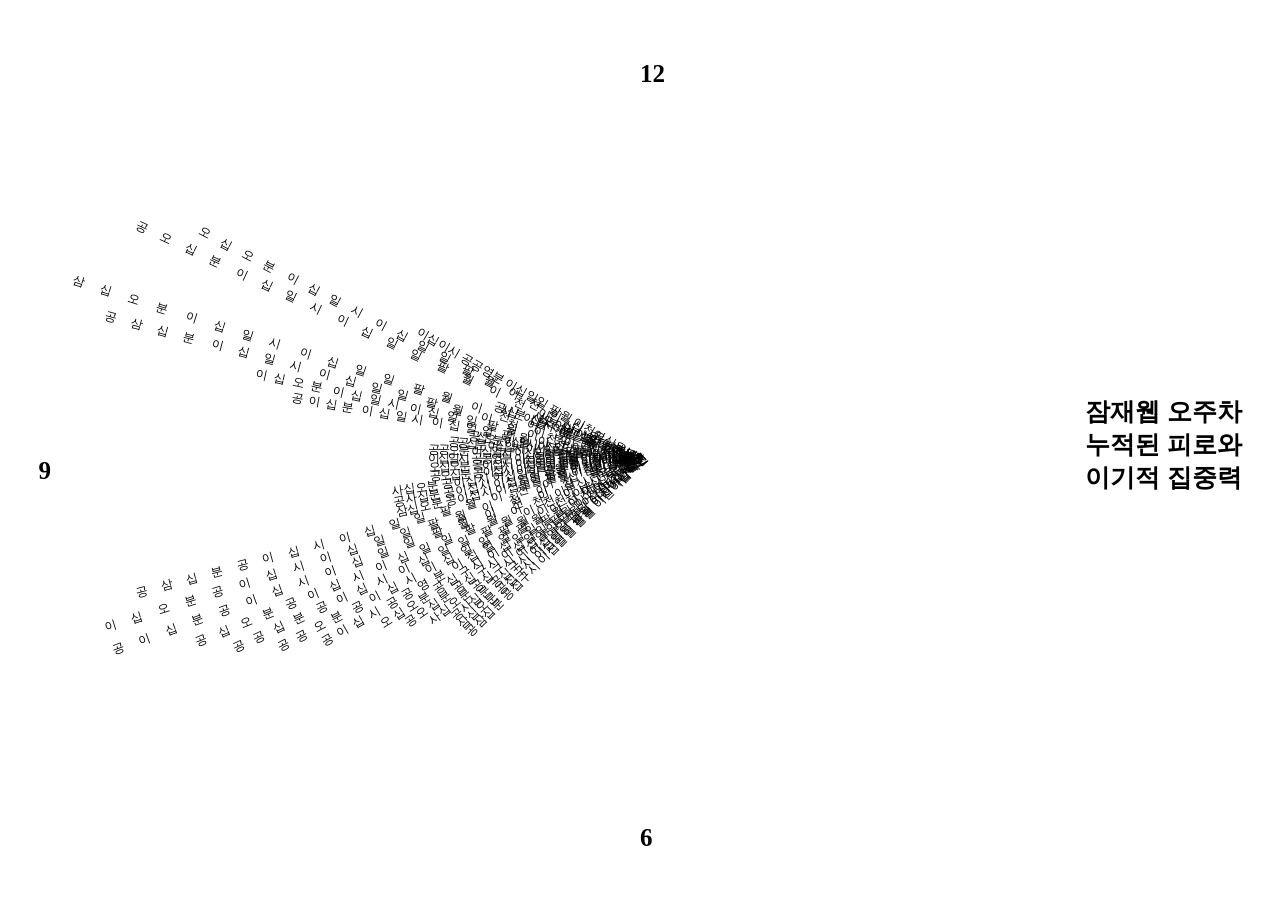
<file: index.html>
<!DOCTYPE html>
<html lang="ko">
<head>
    <meta charset="UTF-8">
    <meta name="viewport" content="width=device-width, initial-scale=1.0">
<title>잠재된 집중력 </title>
<meta name="title" content="잠재된 집중력 " />
<meta name="description" content="금요일. 잡재웹 작업실 5주차의 누적된 피로와 집중력을 자간의 너비로 추적합니다." />

<!-- Open Graph / Facebook -->
<meta property="og:type" content="website" />
<meta property="og:url" content="https://metatags.io/" />
<meta property="og:title" content="잠재된 집중력 " />
<meta property="og:description" content="금요일. 잡재웹 작업실 5주차의 누적된 피로와 집중력을 자간의 너비로 추적합니다." />
<meta property="og:image" content="thumbnail_ouwepotime.png" />

<!-- X (Twitter) -->
<meta property="twitter:card" content="summary_large_image" />
<meta property="twitter:url" content="https://metatags.io/" />
<meta property="twitter:title" content="잠재된 집중력 " />
<meta property="twitter:description" content="금요일. 잡재웹 작업실 5주차의 누적된 피로와 집중력을 자간의 너비로 추적합니다." />
<meta property="twitter:image" content="thumbnail_ouwepotime.png" />

<!-- Meta Tags Generated with https://metatags.io -->
    <link rel="stylesheet" href="style.css">
</head>
<body>
    <h1>
        잠재웹 오주차<br>
        누적된 피로와<br>
        이기적 집중력
    </h1>

    <h2>6</h2>
    <h3>9</h3>
    <h4>12</h4>

	<ul>
        <li>공삼십분 공십구시 이십일일 팔월 이천이십육년</li>
        <li>삼십오분 공십구시 이십일일 팔월 이천이십육년</li>
        <li>공사십분 공십구시 이십일일 팔월 이천이십육년</li>
        <li>사십오분 공십구시 이십일일 팔월 이천이십육년</li>
        <li>공오십분 공십구시 이십일일 팔월 이천이십육년</li>
        <li>오십오분 공십구시 이십일일 팔월 이천이십육년</li>
        
        <li>공이십시 공공영분 이십일일 팔월 이천이십육년</li>
        <li>공공오분 공이십시 이십일일 팔월 이천이십육년</li>
        <li>공공십분 공이십시 이십일일 팔월 이천이십육년</li>
        <li>공십오분 공이십시 이십일일 팔월 이천이십육년</li>
        <li>공이십분 공이십시 이십일일 팔월 이천이십육년</li>
        <li>이십오분 공이십시 이십일일 팔월 이천이십육년</li>
        <li>공삼십분 공이십시 이십일일 팔월 이천이십육년</li>
        <li>삼십오분 공이십시 이십일일 팔월 이천이십육년</li>
        <li>공사십분 공이십시 이십일일 팔월 이천이십육년</li>
        <li>사십오분 공이십시 이십일일 팔월 이천이십육년</li>
        <li>공오십분 공이십시 이십일일 팔월 이천이십육년</li>
        <li>오십오분 공이십시 이십일일 팔월 이천이십육년</li>
        
        <li>이십일시 공공영분 이십일일 팔월 이천이십육년</li>
        <li>공공오분 이십일시 이십일일 팔월 이천이십육년</li>
        <li>공공십분 이십일시 이십일일 팔월 이천이십육년</li>
        <li>공십오분 이십일시 이십일일 팔월 이천이십육년</li>
        <li>공이십분 이십일시 이십일일 팔월 이천이십육년</li>
        <li>이십오분 이십일시 이십일일 팔월 이천이십육년</li>
        <li>공삼십분 이십일시 이십일일 팔월 이천이십육년</li>
        <li>삼십오분 이십일시 이십일일 팔월 이천이십육년</li>
        <li>공사십분 이십일시 이십일일 팔월 이천이십육년</li>
        <li>사십오분 이십일시 이십일일 팔월 이천이십육년</li>
        <li>공오십분 이십일시 이십일일 팔월 이천이십육년</li>
        <li>오십오분 이십일시 이십일일 팔월 이천이십육년</li>
        <li>이십이시 공공영분 이십일일 팔월 이천이십육년</li>
    </ul>
</body>
</html>
</file>
<file: style.css>
h1 {
   position: absolute;
   top: 42vh;
   right: 3vw;
   font-size: 25px
}

h2 {
   position: absolute;
   bottom: 3vh;
   left: 50vw;
   font-size: 25px
}

h3 {
   position: absolute;
   top : 48vh;
   left: 3vw;
   font-size: 25px
}

h4 {
   position: absolute;
   top: 3vh;
   left: 50vw;
   font-size: 25px
}

ul {
    list-style: none;
    margin: 0;
    padding: 0;
    display: flex;
    flex-direction: column-reverse;
  }

li {
    position: absolute;
    top: 50vh;
    right: 50vw;
    width: fit-content;
    white-space: nowrap;
    text-align: right;
    transform-origin: top right;
    font-size: 12px
}

li:nth-child(1) {
    transform: rotate(-45deg);
    letter-spacing: 0px;
    word-spacing: 0px;
}

li:nth-child(2) {
   transform: rotate(-42.5deg);
   word-spacing: 0px;
   word-break: keep-all;
}

li:nth-child(3) {
    transform: rotate(-40deg);
    letter-spacing: 0px;
    word-spacing: 0px;
 }

 li:nth-child(4) {
    transform: rotate(-37.5deg);
    letter-spacing: 1px;
    word-spacing: -1px;
 }

 li:nth-child(5) {
    transform: rotate(-35deg);
    letter-spacing: 2px;
    word-spacing: -2px;
 }

 li:nth-child(6) {
    transform: rotate(-32.5deg);
    letter-spacing: 3px;
    word-spacing: -3px;
 }

 li:nth-child(7) {
    transform: rotate(-30deg);
    letter-spacing: 6px;
    word-spacing: -6px;
 }

 li:nth-child(8) {
   transform: rotate(-27.5deg);
   letter-spacing: 8px;
   word-spacing: -8px;
}

li:nth-child(9) {
   transform: rotate(-25deg);
   letter-spacing: 10px;
   word-spacing: -10px;
}

li:nth-child(10) {
   transform: rotate(-22.5deg);
   letter-spacing: 12px;
   word-spacing: -14px;
}

li:nth-child(11) {
   transform: rotate(-20deg);
   letter-spacing: 16px;
   word-spacing: -18px;
}

li:nth-child(12) {
   transform: rotate(-17.5deg);
   letter-spacing: 16px;
   word-spacing: -18px;
}

li:nth-child(13) {
   transform: rotate(-15deg);
   letter-spacing: 14px;
   word-spacing: -16px;
}

li:nth-child(14) {
   transform: rotate(-12.5deg);
   letter-spacing: 0px;
   word-spacing: 0px;
}

li:nth-child(15) {
   transform: rotate(-10deg);
   letter-spacing: 0px;
   word-spacing: 0px;
}

li:nth-child(16) {
   transform: rotate(-7.5deg);
   letter-spacing: 0px;
   word-spacing: 0px;
}

li:nth-child(17) {
   transform: rotate(-5deg);
   letter-spacing: -2px;
   word-spacing: 2px;
}

li:nth-child(18) {
   transform: rotate(-2.5deg);
   letter-spacing: -2px;
   word-spacing: 2px;
}

li:nth-child(19) {
   transform: rotate(0deg);
   letter-spacing: -2px;
   word-spacing: 2px;
}

li:nth-child(20) {
   transform: rotate(2.5deg);
   letter-spacing: -2px;
   word-spacing: 2px;
}

li:nth-child(21) {
   transform: rotate(5deg);
   letter-spacing: -3px;
   word-spacing: 3px;
}

li:nth-child(22) {
   transform: rotate(7.5deg);
   letter-spacing: -4px;
   word-spacing: 4px;
}

li:nth-child(23) {
   transform: rotate(10deg);
   letter-spacing: 5px;
   word-spacing: -5px;
}

li:nth-child(24) {
   transform: rotate(12.5deg);
   letter-spacing: 7px;
   word-spacing: -7px;
}

li:nth-child(25) {
   transform: rotate(15deg);
   letter-spacing: 15px;
   word-spacing: -15px;
}

li:nth-child(26) {
   transform: rotate(17.5deg);
   letter-spacing: 17px;
   word-spacing: -17px;
}

li:nth-child(27) {
   transform: rotate(20deg);
   letter-spacing: -5px;
   word-spacing: 5px;
}

li:nth-child(28) {
   transform: rotate(22.5deg);
   letter-spacing: -7px;
   word-spacing: 7px;
}

li:nth-child(29) {
   transform: rotate(25deg);
   letter-spacing: 15px;
   word-spacing: -15px;
}

li:nth-child(30) {
   transform: rotate(27.5deg);
   letter-spacing: 12px;
   word-spacing: -12px;
}

li:nth-child(31) {
   transform: rotate(30deg);
   letter-spacing: 0px;
   word-spacing: 0px;
}
</file>
